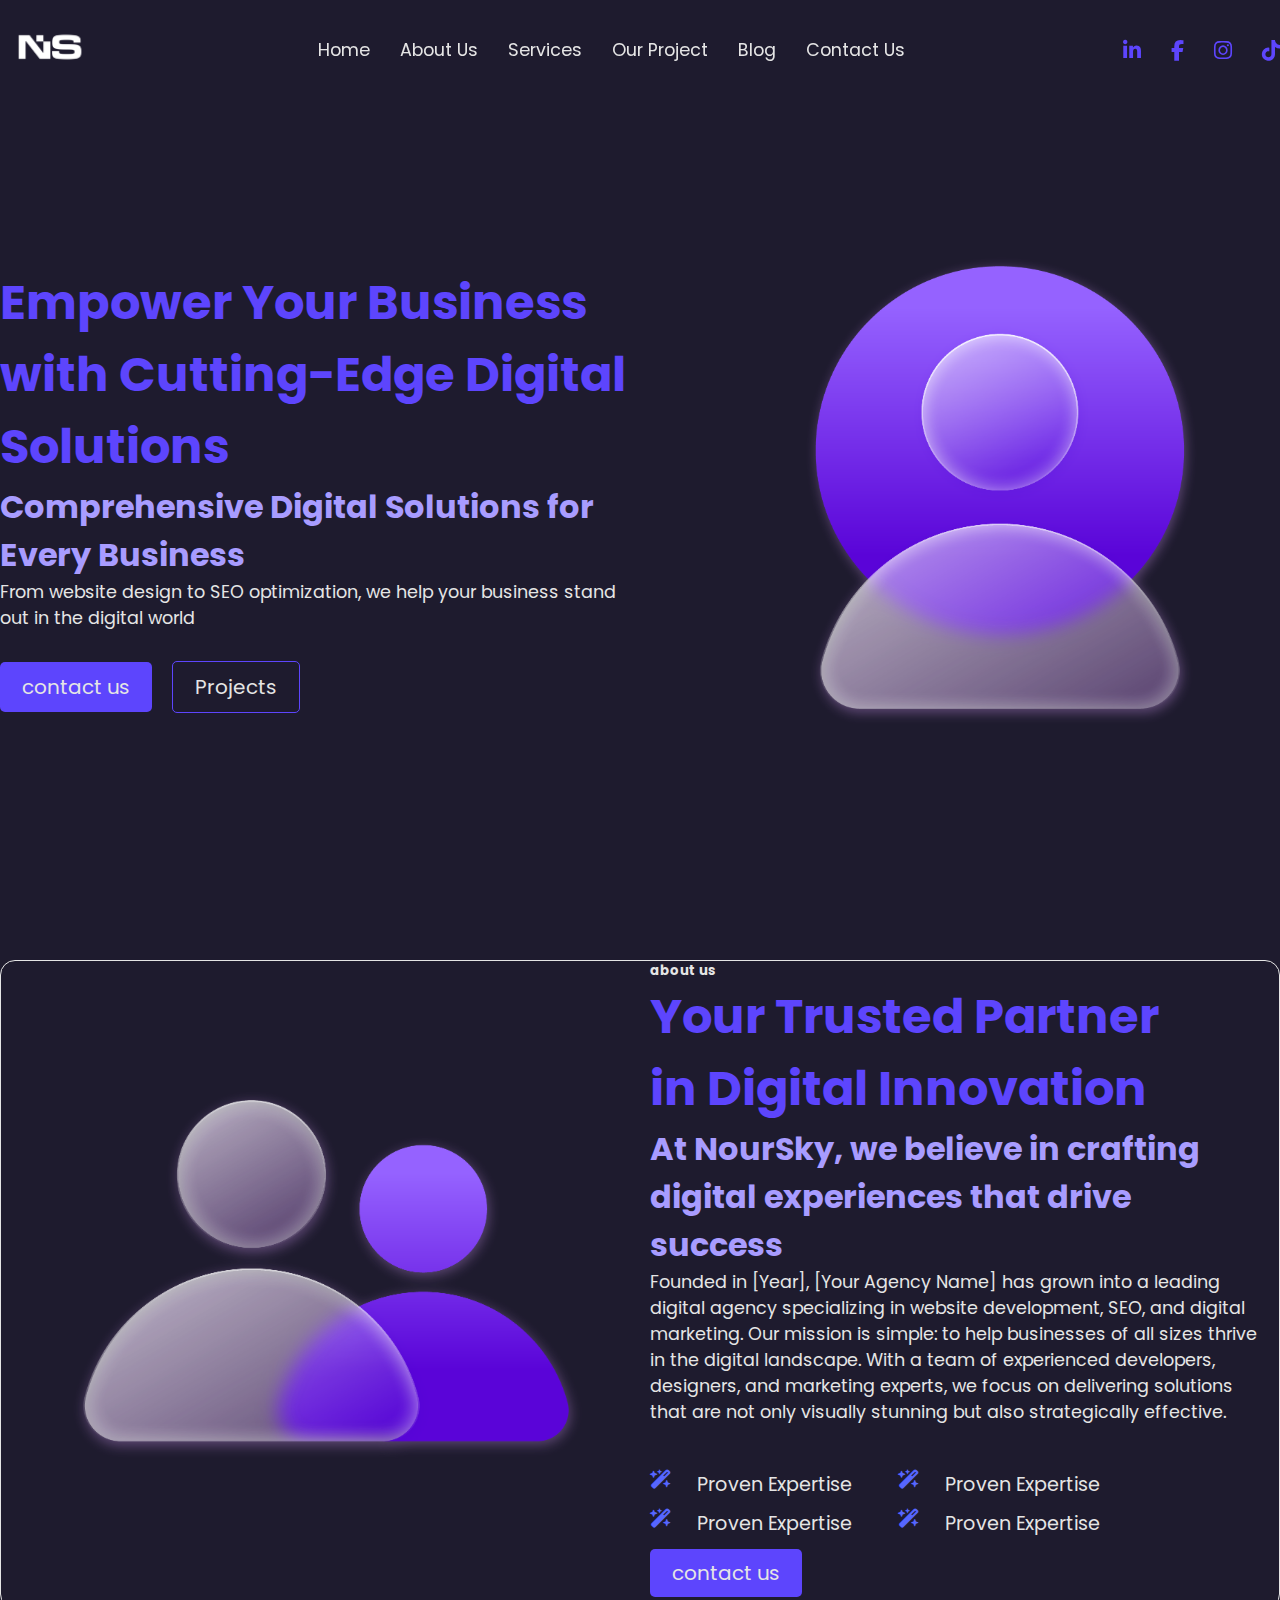
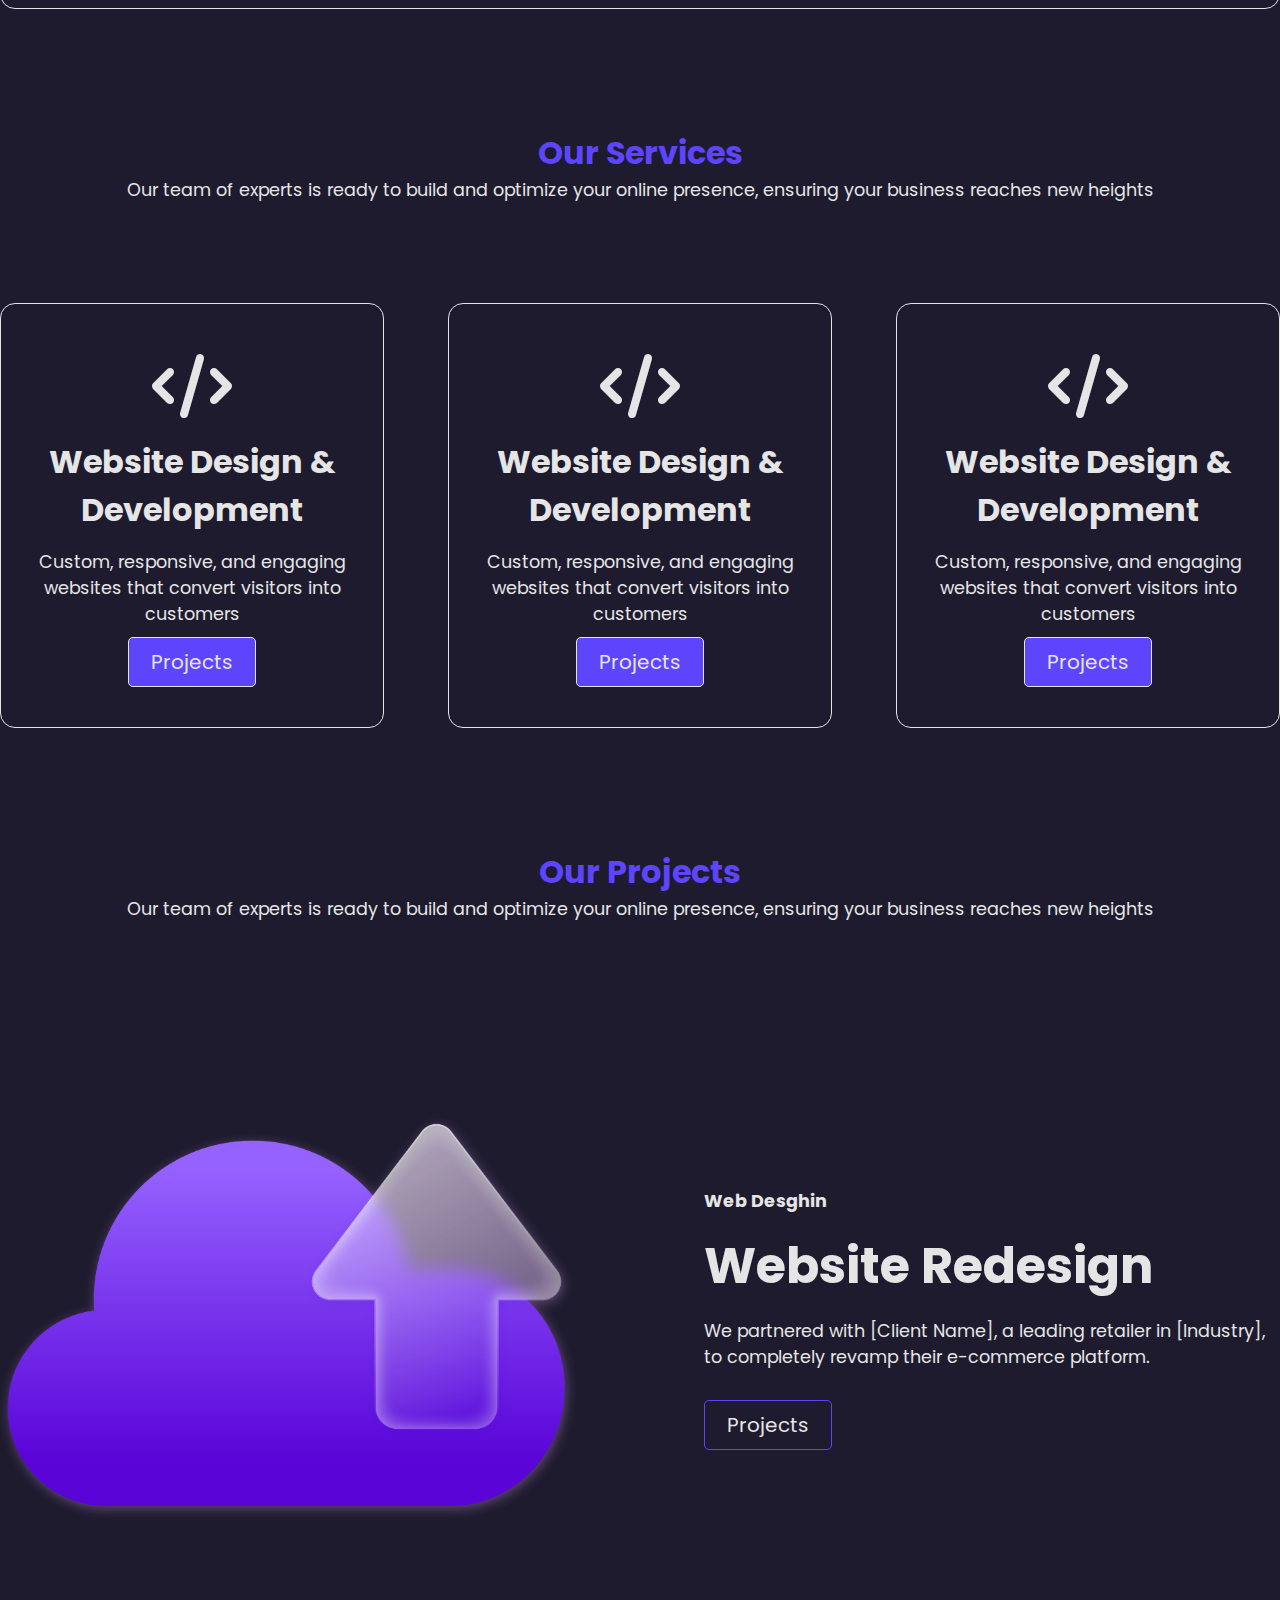
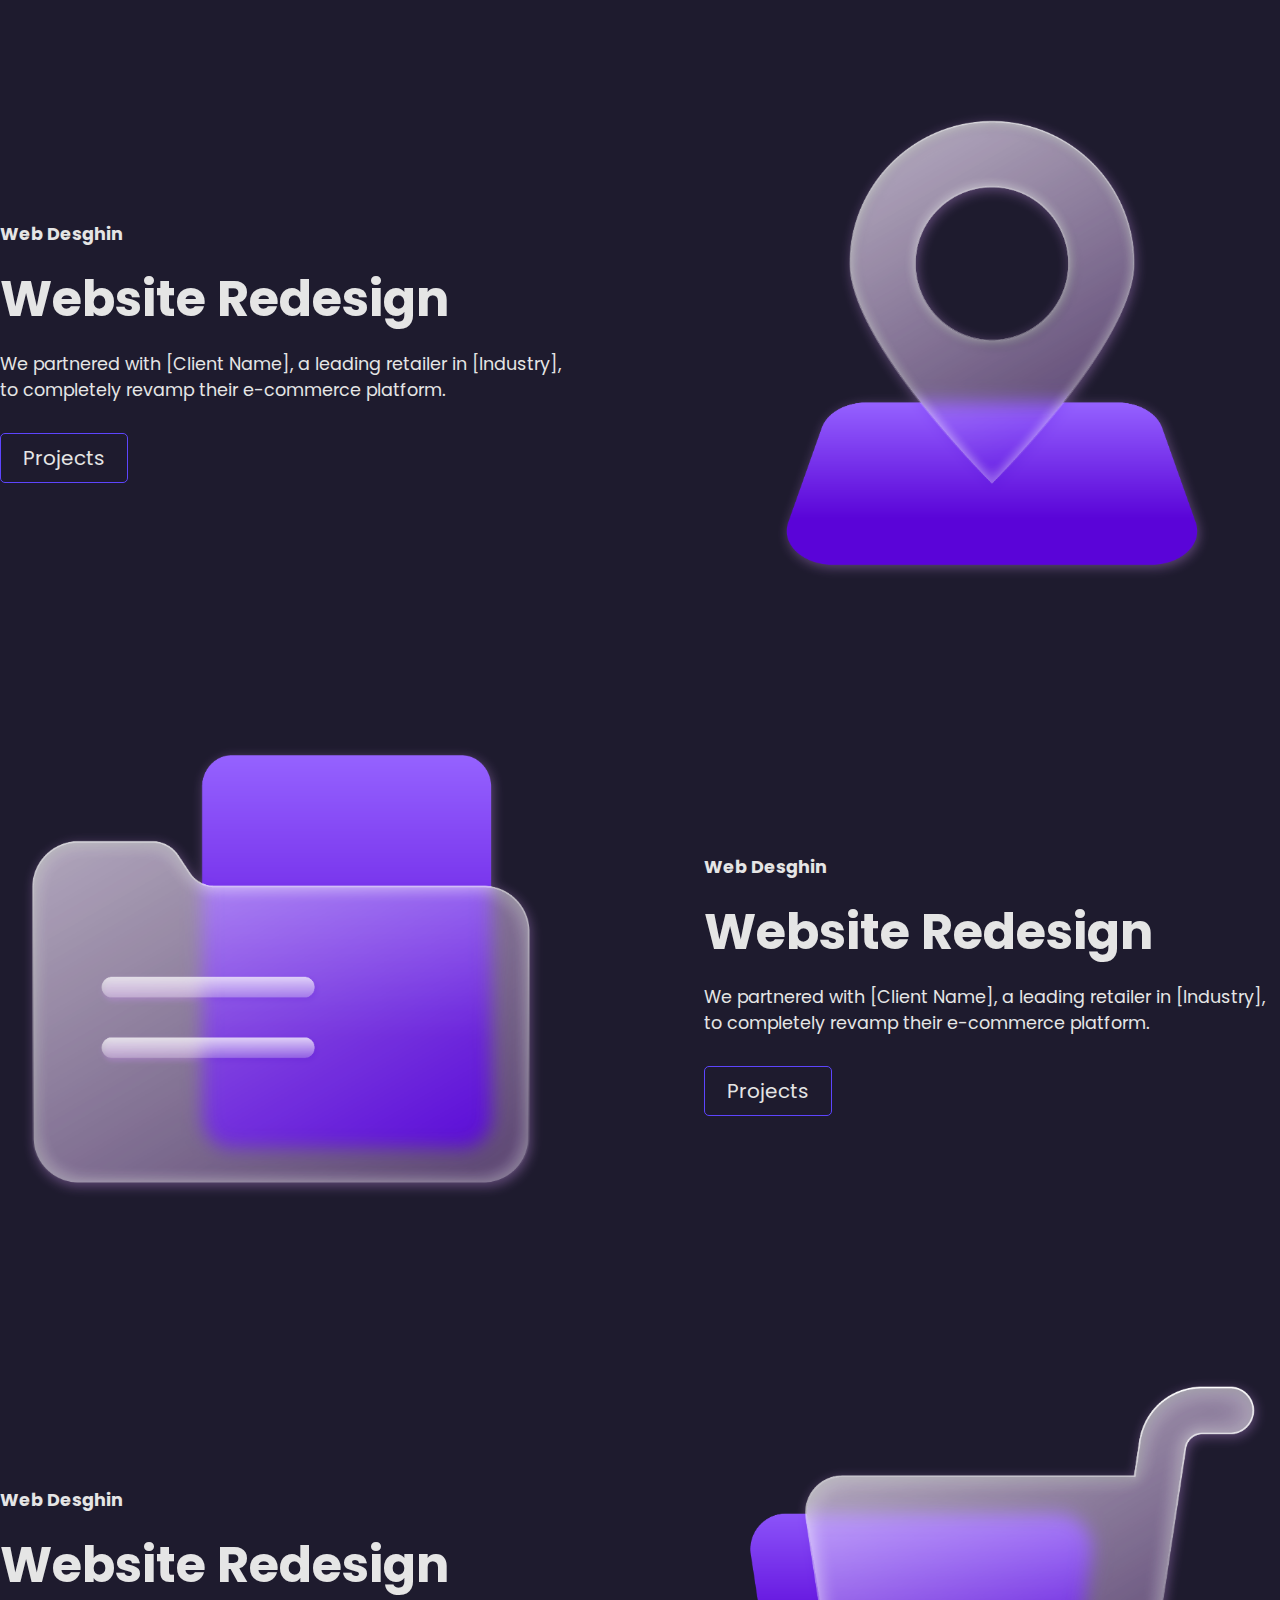
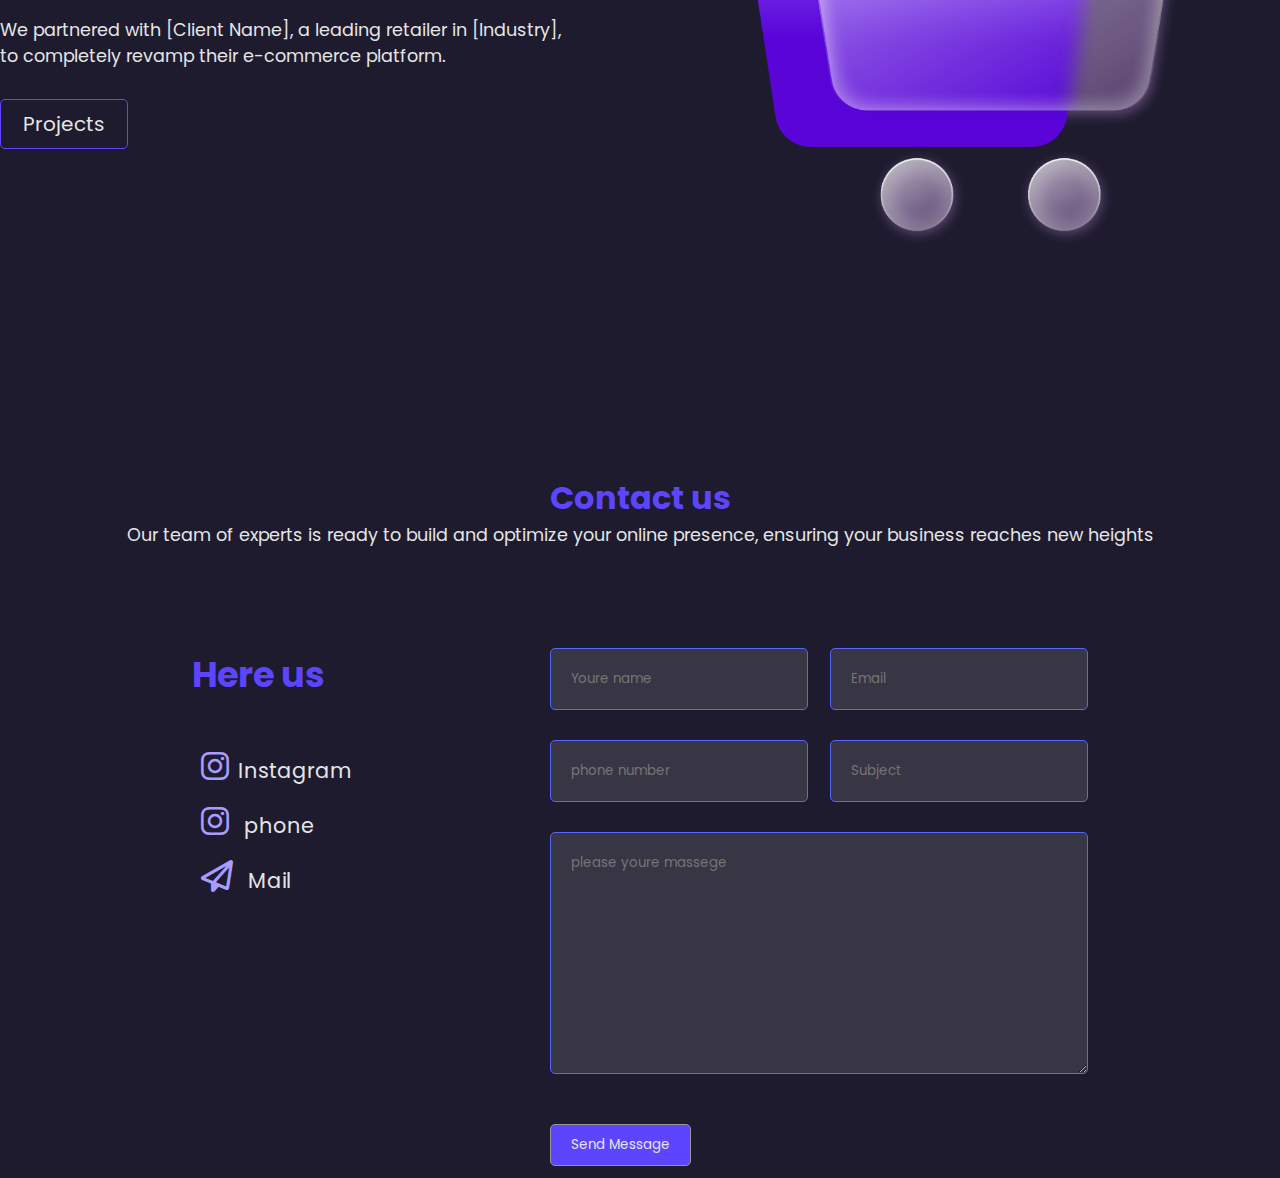
<file: index.html>
<!DOCTYPE html>
<html lang="en">
  <head>
    <meta charset="UTF-8" />
    <meta name="viewport" content="width=device-width, initial-scale=1.0" />
    <link
      rel="stylesheet"
      href="https://cdnjs.cloudflare.com/ajax/libs/font-awesome/6.6.0/css/all.min.css"
    />
    <link rel="stylesheet" href="css/style.css" />
    <link rel="icon" href="img/logo.png" />
    <title>Noursky</title>
  </head>
  <body>
    <header>
      <nav class="container">
        <div class="logo" id="#"><img src="img/logonoursky.png" alt="" /></div>

        <div class="links">
          <a href="#" class="">home</a>
          <a href="#">about us</a>
          <a href="#">services</a>
          <a href="#">our project</a>
          <a href="#">blog</a>
          <a href="#">Contact us</a>
        </div>
        <!-- icons of social midea -->
        <div class="links-social">
          <a href="#"><i class="fa-brands fa-linkedin-in"></i></a>
          <a href="#"><i class="fa-brands fa-facebook-f"></i></a>
          <a href="#"><i class="fa-brands fa-instagram"></i></a>
          <a href="#"><i class="fa-brands fa-tiktok"></i></a>
        </div>
      </nav>
    </header>

    <!-- end this header -->

    <!-- start hero section -->

    <div class="hero">
      <div class="container">
        <div class="hero-text">
          <h2>Empower Your Business with Cutting-Edge Digital Solutions</h2>
          <h3>Comprehensive Digital Solutions for Every Business</h3>
          <p>
            From website design to SEO optimization, we help your business stand
            out in the digital world
          </p>
          <div class="btns">
            <a href="#" class="cta-1">contact us</a>
            <a href="#" class="cta-2">Projects</a>
          </div>
        </div>

        <div class="hero-img">
          <img src="img/home.png" alt="" />
        </div>
      </div>
    </div>

    <!-- end hero -->

    <!-- start about section -->
    <section class="about">
      <div class="container">
        <div class="about-img">
          <img src="img/About us.png" alt="" />
        </div>
        <div class="about-text">
          <h5>about us</h5>
          <h2>Your Trusted Partner in Digital Innovation</h2>
          <h3>
            At NourSky, we believe in crafting digital experiences that drive
            success
          </h3>
          <p>
            Founded in [Year], [Your Agency Name] has grown into a leading
            digital agency specializing in website development, SEO, and digital
            marketing. Our mission is simple: to help businesses of all sizes
            thrive in the digital landscape. With a team of experienced
            developers, designers, and marketing experts, we focus on delivering
            solutions that are not only visually stunning but also strategically
            effective.
          </p>

          <ul>
            <li>
              <i class="fa-solid fa-wand-magic-sparkles"></i> Proven Expertise
            </li>
            <li>
              <i class="fa-solid fa-wand-magic-sparkles"></i> Proven Expertise
            </li>
            <li>
              <i class="fa-solid fa-wand-magic-sparkles"></i> Proven Expertise
            </li>
            <li>
              <i class="fa-solid fa-wand-magic-sparkles"></i> Proven Expertise
            </li>
          </ul>
          <a href="#" class="cta-1">contact us</a>
        </div>
      </div>
    </section>

    <!-- end about section -->

    <!-- start srev -->
    <section class="services">
      <div class="container">
        <div class="top-section">
          <h2>Our Services</h2>
          <p>
            Our team of experts is ready to build and optimize your online
            presence, ensuring your business reaches new heights
          </p>
        </div>

        <div class="boxes">
          <div class="service-box">
            <i class="fa-solid fa-code"></i>
            <h3>Website Design & Development</h3>
            <p>
              Custom, responsive, and engaging websites that convert visitors
              into customers
            </p>
            <a href="#" class="cta-2-about">Projects</a>
          </div>
          <div class="service-box">
            <i class="fa-solid fa-code"></i>
            <h3>Website Design & Development</h3>
            <p>
              Custom, responsive, and engaging websites that convert visitors
              into customers
            </p>
            <a href="#" class="cta-2-about">Projects</a>
          </div>
          <div class="service-box">
            <i class="fa-solid fa-code"></i>
            <h3>Website Design & Development</h3>
            <p>
              Custom, responsive, and engaging websites that convert visitors
              into customers
            </p>
            <a href="#" class="cta-2-about">Projects</a>
          </div>
        </div>
      </div>
    </section>

    <!-- end services -->

    <section class="projects">
      <div class="container">
        <div class="top-section">
          <h2>Our Projects</h2>
          <p>
            Our team of experts is ready to build and optimize your online
            presence, ensuring your business reaches new heights
          </p>
        </div>
        <!-- 1 -->
        <div class="projects-boxes">
          <div class="project-img">
            <img src="img/projects1.png" alt="" />
          </div>
          <div class="project-text">
            <h3>Web Desghin</h3>
            <h2><a href="#">Website Redesign</a></h2>
            <p>
              We partnered with [Client Name], a leading retailer in [Industry],
              to completely revamp their e-commerce platform.
            </p>
            <a href="#" class="cta-2">Projects</a>
          </div>
        </div>
        <!-- 2 -->

        <div class="projects-boxes secondary">
          <div class="project-img">
            <img src="img/project2.png" alt="" />
          </div>
          <div class="project-text">
            <h3>Web Desghin</h3>
            <h2><a href="#">Website Redesign</a></h2>
            <p>
              We partnered with [Client Name], a leading retailer in [Industry],
              to completely revamp their e-commerce platform.
            </p>
            <a href="#" class="cta-2">Projects</a>
          </div>
        </div>
        <!-- 3 -->
        <div class="projects-boxes">
          <div class="project-img">
            <img src="img/projects.png" alt="" />
          </div>
          <div class="project-text">
            <h3>Web Desghin</h3>
            <h2><a href="#">Website Redesign</a></h2>
            <p>
              We partnered with [Client Name], a leading retailer in [Industry],
              to completely revamp their e-commerce platform.
            </p>
            <a href="#" class="cta-2">Projects</a>
          </div>
        </div>
        <!-- 4 -->

        <div class="projects-boxes secondary">
          <div class="project-img">
            <img src="img/woocomerce.png" alt="" />
          </div>
          <div class="project-text">
            <h3>Web Desghin</h3>
            <h2><a href="#">Website Redesign</a></h2>
            <p>
              We partnered with [Client Name], a leading retailer in [Industry],
              to completely revamp their e-commerce platform.
            </p>
            <a href="#" class="cta-2">Projects</a>
          </div>
        </div>
      </div>
    </section>
    <!-- start contact section -->

    <section class="contact" id="contact">
      <div class="top-section">
        <h2>Contact us</h2>
        <p>
          Our team of experts is ready to build and optimize your online
          presence, ensuring your business reaches new heights
        </p>
      </div>
      <div class="container">
        <div class="social">
          <h2>Here us</h2>
          <div class="links">
            <a href="https://www.instagram.com/"
              ><i class="fa-brands fa-instagram"></i>Instagram</a
            >
            <a href="tel:0351351"
              ><i class="fa-brands fa-instagram"></i> phone</a
            >
            <a href="mailto:test@one.com"
              ><i class="fa-regular fa-paper-plane"></i> Mail</a
            >
          </div>
        </div>

        <form class="form-contact" action="">
          <div class="inputs-form">
            <input type="text " placeholder ="Youre name" required >
            <input type="text " placeholder ="Email" required >
            <input type="text " placeholder ="phone number" required >
            <input type="text " placeholder ="Subject" required >

            <textarea name=""  rows="10" placeholder="please youre massege" id=""></textarea>
          </div>
          <button class="btn-cta-contact">Send Message</button>
        </form>
      </div>
    </section>
  </body>
</html>
</file>
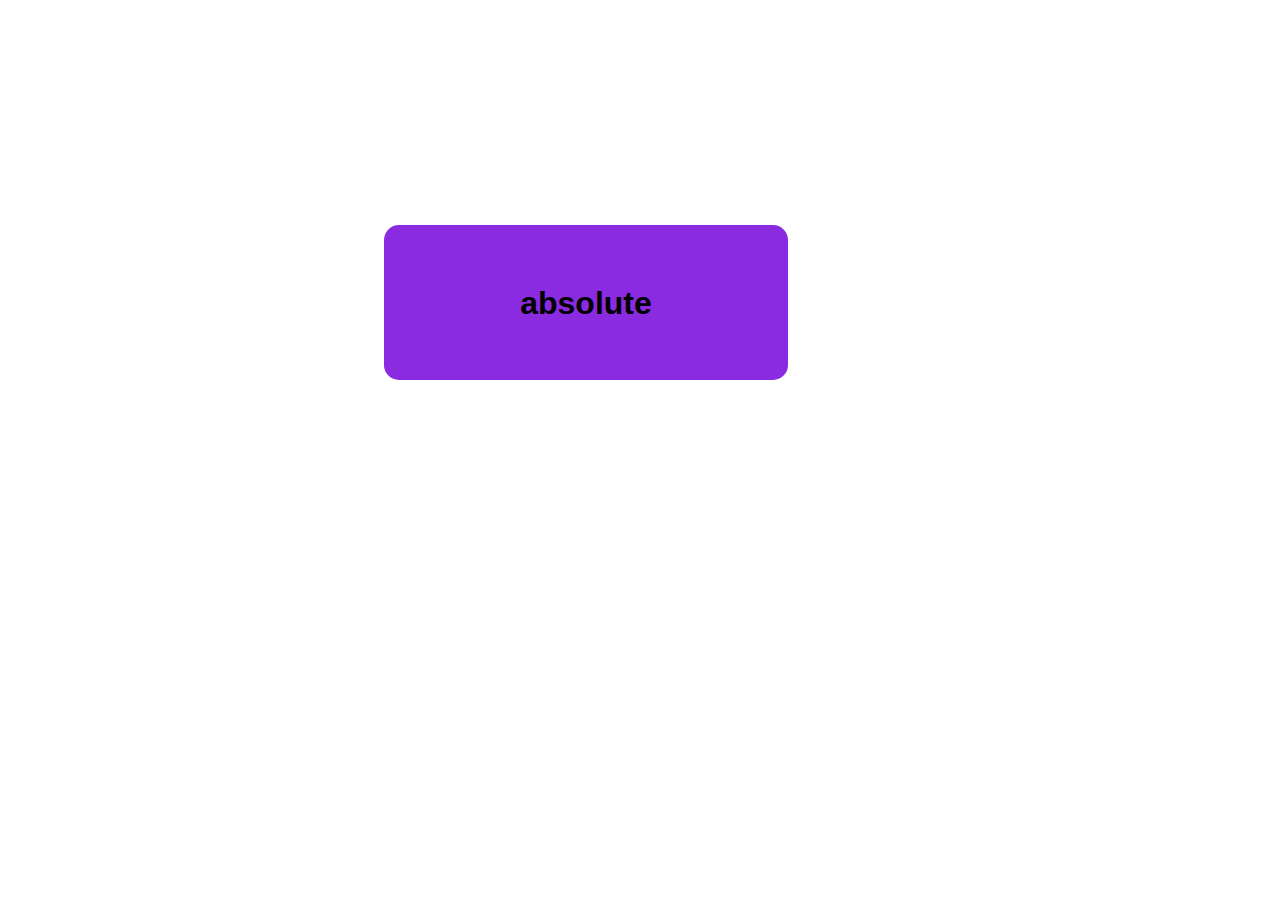
<file: animation/animation.html>
<!DOCTYPE html>
<html lang="en">
<head>
    <meta charset="UTF-8">
    <meta name="viewport" content="width=device-width, initial-scale=1.0">
    <link rel="icon" href="../img/logo.png">
    <link rel="stylesheet" href="new.css">  
    <title>Document</title>
</head>
<body>
    <div class="realtive">
        <div class="one">
            <h1>absolute</h1>
        </div>
    </div>
</body>
</html>
</file>
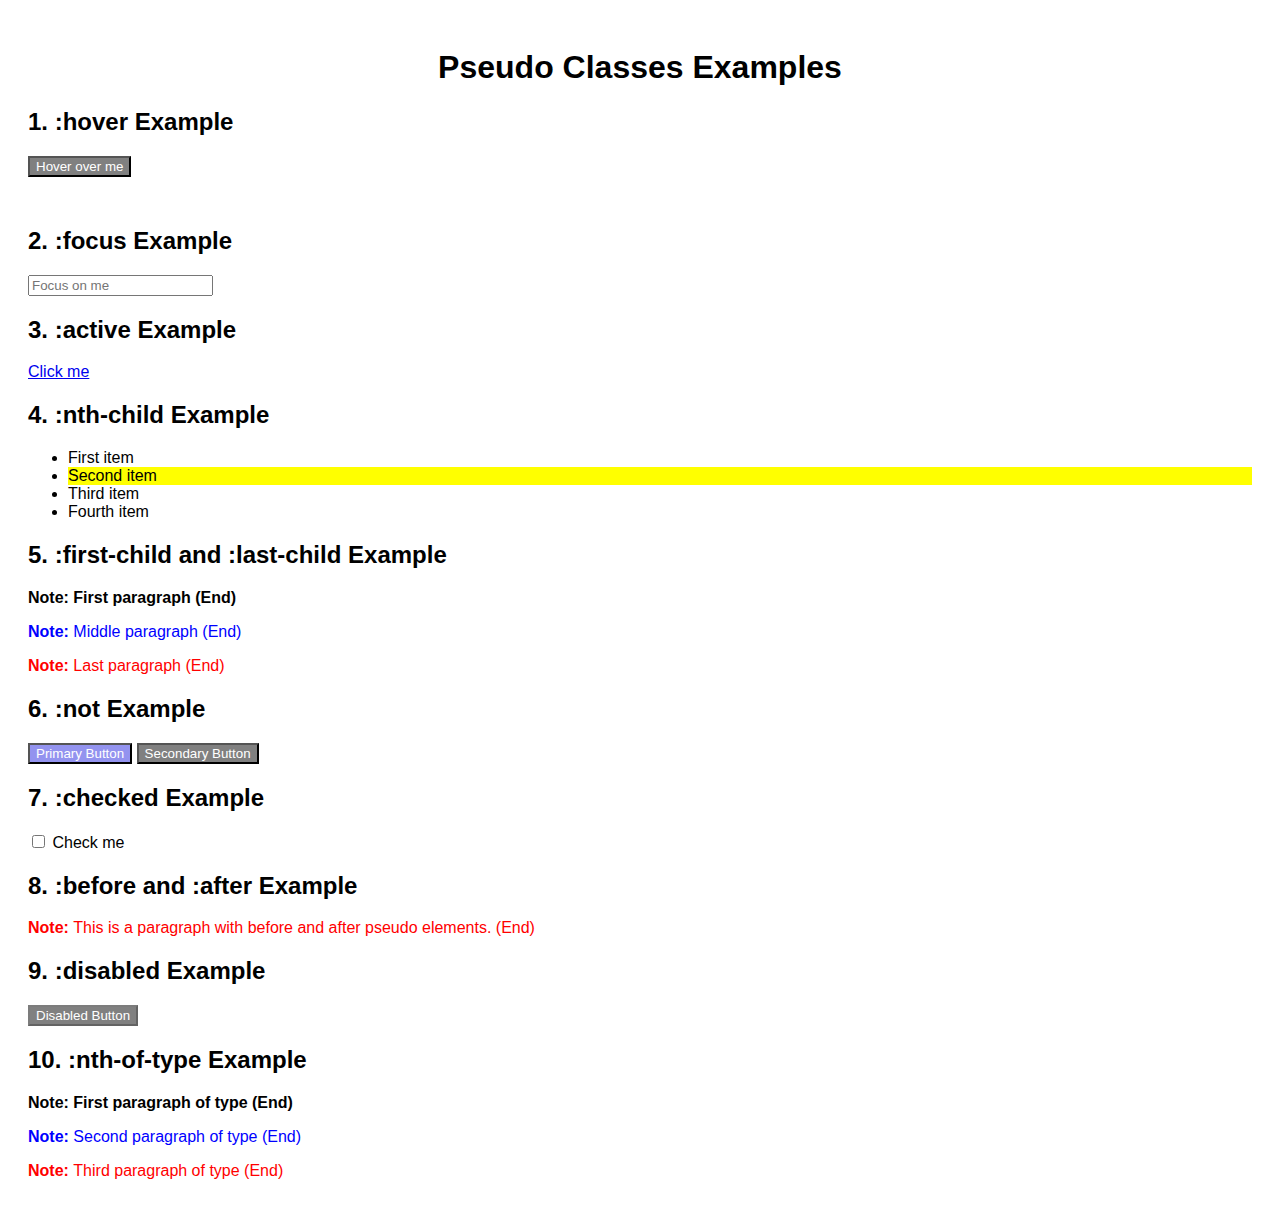
<file: psuedo.html/pseudo_classes.html>
<!DOCTYPE html>
<html lang="en">
<head>
    <meta charset="UTF-8">
    <meta name="viewport" content="width=device-width, initial-scale=1.0">
    <title>Pseudo Classes Examples</title>
    <link rel="stylesheet" href="seudo_style.css">
</head>
<body>

    <h1>Pseudo Classes Examples</h1>

    <!-- :hover Example -->
    <section>
        <h2>1. :hover Example</h2>
        <button class="button-hover">Hover over me</button>
    </section>

    <!-- :focus Example -->
    <section>
        <h2>2. :focus Example</h2>
        <input type="text" placeholder="Focus on me">
    </section>

    <!-- :active Example -->
    <section>
        <h2>3. :active Example</h2>
        <a href="#">Click me</a>
    </section>

    <!-- :nth-child Example -->
    <section>
        <h2>4. :nth-child Example</h2>
        <ul>
            <li>First item</li>
            <li>Second item</li>
            <li>Third item</li>
            <li>Fourth item</li>
        </ul>
    </section>

    <!-- :first-child and :last-child Example -->
    <section>
        <h2>5. :first-child and :last-child Example</h2>
        <div>
            <p>First paragraph</p>
            <p>Middle paragraph</p>
            <p>Last paragraph</p>
        </div>
    </section>

    <!-- :not Example -->
    <section>
        <h2>6. :not Example</h2>
        <button class="primary">Primary Button</button>
        <button>Secondary Button</button>
    </section>

    <!-- :checked Example -->
    <section>
        <h2>7. :checked Example</h2>
        <label>
            <input type="checkbox"> Check me
        </label>
    </section>

    <!-- :before and :after Example -->
    <section>
        <h2>8. :before and :after Example</h2>
        <p>This is a paragraph with before and after pseudo elements.</p>
    </section>

    <!-- :disabled Example -->
    <section>
        <h2>9. :disabled Example</h2>
        <button disabled>Disabled Button</button>
    </section>

    <!-- :nth-of-type Example -->
    <section>
        <h2>10. :nth-of-type Example</h2>
        <div>
            <p>First paragraph of type</p>
            <p>Second paragraph of type</p>
            <p>Third paragraph of type</p>
        </div>
    </section>

</body>
</html>
</file>
<file: css/style.css>
@import url('https://fonts.googleapis.com/css2?family=Poppins:ital,wght@0,100;0,200;0,300;0,400;0,500;0,600;0,700;0,800;0,900;1,100;1,200;1,300;1,400;1,500;1,600;1,700;1,800;1,900&display=swap');

*{
    padding: 0;
    margin: 0;
    box-sizing: border-box;
    list-style: none;
    text-decoration: none;
    font-family: "Poppins", sans-serif;

}
div:empty{
    background-color: #C850C0;
}

:root{
    --primaryColor:#5D45FD;
    --mainColor:#A89CFF;
    --whiteColor:#E5E5E5;
    --bgColor:#1E1B2E;
    --pColor:#E5E5E5;
    --grColor:#969799;
    --bloColor:#5666FF;
    --blackColor:#161616;
}
body{
    background: var(--bgColor);
}

.container{
    width: 100%;
    margin: auto;
    max-width: 1500px;
    
}
h1, h2, h3, h4, h5, h6{
    color: var(--whiteColor);
}

img{
    width: 100%;
}
section{
    padding: 60px 00px;
    
}
header{
    position: fixed;
    top: 0;
    left: 0;
    right: 0;
    height: 100px;
}
header nav{
    display: flex;
    justify-content: space-between;
    align-items: center;
    height: 100%;
}
header nav .logo img{
    width: 100px;
}
header nav .links{
    display: flex;
    gap: 30px;
}

header nav .links a{
    color: var(--whiteColor);
    text-transform: capitalize;
    font-size: 1.1rem;
    transition: 0.4s ease;
}
header nav .links a:hover{
    color: var(--mainColor);
    scale: 1.2;
}

header nav .links-social{
    display: flex;
    justify-content: space-around;
    gap: 10px;
   
}
header nav .links-social{
    display: flex;
    gap: 30px;
}
header nav .links-social a{
    color: var(--primaryColor);
    font-size: 1.3rem;
    transition: 0.3s ease; 
}
header nav .links-social a:hover{
    scale: 1.3;
    color: var(--mainColor);
}

/* hero start from here */

.hero{
    padding-top: 100px;
    height: 100vh;
    display: flex;
    justify-content: center;
    align-items: center;
padding-bottom: 20px;
}

.hero h2{
    font-size: 3rem;
    /* width: 50%; */
    color: var(--primaryColor);
}
.hero h3{
    color: var(--mainColor);
    /* width: 50%; */
    font-size: 2rem;
}
p{
    color: var(--pColor);
    font-size: 1.1rem;
}

.btns{
    display: flex;
    align-items: center;
    gap: 20px;
   
}
.cta-1{
    background: var(--primaryColor);
    color: var(--whiteColor);
    border-radius: 5px;
    padding: 10px 22px;
    font-size: 20px;
    transition: 0.4s ease;
    margin-top: 30px;
}

.cta-2{
    padding: 10px 22px;
    font-size: 20px;
    border-radius: 5px;
    border: var(--primaryColor) 1px solid;
    color: var(--whiteColor);
    transition: 0.4s ease;
    margin-top: 30px;
}
.cta-2:hover{
    scale: 1.1;
    color: var(--mainColor);

}
.cta-1:hover{
    scale: 1.1;
}

.top-section{
    text-align: center;
    margin-bottom: 100px;
}

.top-section h2{
color: var(--primaryColor);
font-size: 2rem;

}

.hero .hero-img img{
    width: 100%;
}
.hero .container{
    display: flex;
    justify-content: space-between;
    align-items: center;
}

.hero .hero-text{
    width: 50%;
}

.hero .hero-img{
    width: 45%;
}
.about .container{
    display: flex;
    justify-content: center;
    align-items: center;
    padding-bottom: 20px;
    gap: 30px;
    border: 1px solid var(--pColor);
    border-radius: 15px;
    padding-right: 10px;

}
.about .container .about-img{
    width: 50%;
}
.about .container .about-text{
    width: 50%;
}

.about .container .about-text h2{
    color: var(--primaryColor);
    font-size: 3rem;
    width: 90%;
}
.about .container .about-text h3{
    color: var(--mainColor);
    font-size: 2rem;
}
.about .container .about-text ul{
    display: flex;
    color: var(--whiteColor);
    margin: 35px 0 20px;
    flex-wrap: wrap;
}

.about .container .about-text ul li{
    width: 40%;
    font-size: larger;
    display: flex;
    gap: 25px;
    margin-top: 10px;
}

.about .container .about-text ul li i{
    color: var(--bloColor);
}


.services .container{
    display: flex;
    flex-direction: column;
}

.services .boxes{
    display: flex;
    justify-content: space-between;
    flex-wrap: wrap;
}

.services .boxes .service-box{
    width: 30%;
    text-align: center;
    padding: 50px 10px;
    border: 1px solid var(--whiteColor);
    border-radius: 15px;
    transition: 0.7s ease;
}

.services .boxes .service-box i{
    font-size: 4rem;
    color: var(--whiteColor);
    margin-bottom: 20px;
}

.services .boxes .service-box h3{
    font-size: 2rem;
    margin-bottom: 15px;
}
.services .boxes .service-box p{
    margin-bottom: 20px;
}
.services .boxes .service-box:hover{
    background-color: var(--primaryColor);
    color: var(--whiteColor);
    scale: 1.1;
}
.cta-2-about{
    padding: 10px 22px;
    font-size: 20px;
    border-radius: 5px;
    background-color: var(--primaryColor);
    border: var(--pColor) 1px solid;
    color: var(--whiteColor);
    transition: 0.4s ease;
    margin-top: 30px;
    
}
.cta-2:hover{
    scale: 1.1;
    color: var(--mainColor);

}

/* start porojects section */

.projects .projects-boxes{
    display: flex;
    justify-content: space-between;
    margin-bottom: 50px;
    align-items: center;
    height: 80%;
}

.projects .projects-boxes .project-img{
    width: 45%;
}
.projects .projects-boxes .project-text{
    width: 45%;
}
.projects .projects-boxes .project-text h3{
    font-size: 1.1rem;
    margin-bottom: 15px;
    font-weight: 700;
}
.projects .projects-boxes .project-text h2 a{
    font-size: 3.1rem;
    margin-bottom: 10px;
    font-weight: 700;
    color: var(--whiteColor);
    transition: 0.4s ease;
}
.projects .projects-boxes .project-text h2 a:hover{

    color: var(--mainColor);
   
}
.projects .projects-boxes .project-text p{
    margin-bottom: 40px;
    margin-top: 15px;
}

.projects .projects-boxes.secondary{
    flex-direction: row-reverse;
}

/* start contact section */


.contact .container{
    display: flex;
    justify-content: space-between;
    width: 70%;
    align-items: start;
    height: 50vh;
    margin-bottom: 20px;
}
.contact .social{
    width: 30%;
}

.contact .social h2{
    color: var(--primaryColor);
    margin-bottom: 40px;
    font-size: 2.2rem;
}
.contact .social .links{
    display: flex;
    flex-direction: column;
}

.contact .social .links a{
    color: var(--whiteColor);
    font-size: 1.3rem;
    margin-bottom: 5px;
    position: relative;
    left: 0;
    transition: 0.3s ease;
}


.contact .social .links a i{
    color: var(--mainColor);
    margin: 9px;
    font-size: 2rem;
    text-align: center;
}

.contact .social .links a i:hover{
    color: #C850C0;
    left: 15px;
}
.contact .social .links a:hover{
    color: #C850C0;
    left: 15px;
}

/* this is Form contact */

.contact form{
    width: 60%;
    text-align: center;
}

.contact form .inputs-form{
    width: 100%;
    display: flex;
    justify-content: space-between;
    flex-wrap: wrap;
    
}

.contact form .inputs-form input,
.contact form .inputs-form textarea{
    border-radius: 5px;
    padding: 20px;
    outline: none;
    background-color: #96979938;
    color: white;
    margin-bottom: 30px;
    border: 1px var(--bloColor) solid;

}

.contact form .inputs-form input{
    width: 48%;
    color: var(--primaryColor);
}


.contact form .inputs-form textarea{
    width: 100%;
}
.btn-cta-contact{
    margin-top: 20px;
    background-color: var(--primaryColor);
    color: var(--whiteColor);
    padding: 10px 20px;
    border-radius: 5px;
    border: 1px solid var(--grColor);


}

.form-contact{
    position: relative;

}
.form-contact .btn-cta-contact{
    position: absolute;
    left: 0;
}
</file>
<file: animation/new.css>
*{
    padding: 0;
    margin: 0;

}

body{
    position: relative;
    
    bottom: 0;
    font-family: sans-serif;
}
.realtive{
    position: relative;
left:auto;
bottom: ;
}
.realtive{
    position: relative;
    
    width: 60%;
    height: 50vh;


}


.one{
    padding: 10px;
    background-color: blueviolet;
    border-radius: 15px;
    text-align: center;
    width: 50%;
    height: 30%;
    position: absolute;
    top: 50%;
    left: 50%;
    transition: transform 0.5s ease ;
  

}

.one:hover{
    transform: translateY(-20px);
    background-color: brown;
}








.one h1{
    position: absolute;
    top: 50%;
    left: 50%;
    transform: translate(-50%, -50% );
}
</file>
<file: psuedo.html/seudo_style.css>
/* General styling */
body {
    font-family: Arial, sans-serif;
    padding: 20px;
}

h1 {
    text-align: center;
}

section .button-hover{
    margin-bottom: 30px;
}
button{
    background-color: rgb(147, 147, 239);
    color: white;

}

/* 1. :hover */

section .button-hover:hover {
    background-color: blue;
    color: white;
}

/* 2. :focus */
input:focus {
    border: 2px solid green;
}

/* 3. :active */
a:active {
    color: red;
}

/* 4. :nth-child */
ul li:nth-child(2) {
    background-color: yellow;
}

/* 5. :first-child and :last-child */
p:first-child {
    font-weight: bold;
}

p:last-child {
    color: red;
}

/* 6. :not */
button:not(.primary) {
    background-color: gray;
    color: white;
}

/* 7. :checked */
input[type="checkbox"]:checked {
    background-color: green;
}

/* 8. :before and :after */
p:before {
    content: "Note: ";
    font-weight: bold;
}

p:after {
    content: " (End)";
}

/* 9. :disabled */
button:disabled {
    background-color: gray;
    cursor: not-allowed;
}

/* 10. :nth-of-type */
p:nth-of-type(2) {
    color: blue;
}
</file>
